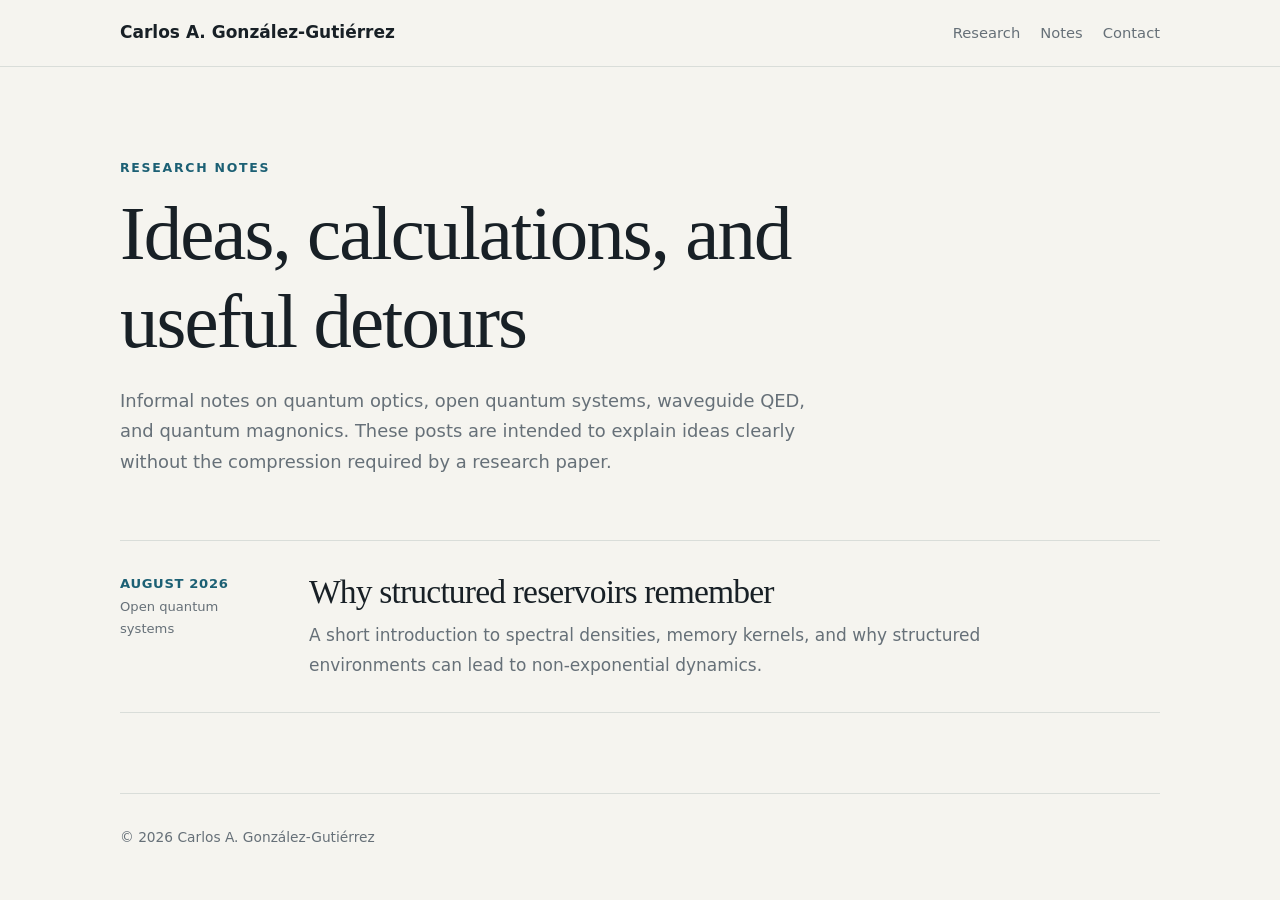
<file: blog/index.html>
<!doctype html>
<html lang="en">
<head>
  <meta charset="utf-8">
  <meta name="viewport" content="width=device-width, initial-scale=1">
  <meta name="description" content="Research notes by Carlos A. González-Gutiérrez.">
  <title>Research Notes | Carlos A. González-Gutiérrez</title>
  <link rel="stylesheet" href="blog.css">
</head>

<body>
  <header class="site-header">
    <nav class="nav" aria-label="Blog navigation">
      <a href="../">Carlos A. González-Gutiérrez</a>
      <div class="nav-links">
        <a href="../#research">Research</a>
        <a href="./">Notes</a>
        <a href="../#contact">Contact</a>
      </div>
    </nav>
  </header>

  <main>
    <header class="blog-hero">
      <p class="eyebrow">Research notes</p>
      <h1>Ideas, calculations, and useful detours</h1>
      <p class="hero-copy">
        Informal notes on quantum optics, open quantum systems, waveguide QED,
        and quantum magnonics. These posts are intended to explain ideas clearly
        without the compression required by a research paper.
      </p>
    </header>

    <section class="post-list" aria-label="All research notes">
      <article class="post-card">
        <div class="post-meta">
          <time datetime="2026-08-01">August 2026</time>
          Open quantum systems
        </div>

        <div>
          <h2>
            <a href="why-structured-reservoirs-remember.html">
              Why structured reservoirs remember
            </a>
          </h2>
          <p>
            A short introduction to spectral densities, memory kernels, and
            why structured environments can lead to non-exponential dynamics.
          </p>
        </div>
      </article>

      <!-- To add another post, copy the article block above and update:
           1. the date,
           2. the category,
           3. the link,
           4. the title,
           5. the description. -->
    </section>
  </main>

  <footer>
    © <span id="year"></span> Carlos A. González-Gutiérrez
  </footer>

  <script>
    document.getElementById("year").textContent = new Date().getFullYear();
  </script>
</body>
</html>
</file>
<file: blog/blog.css>
:root {
  --bg: #f5f4ef;
  --paper: #fbfaf7;
  --text: #182026;
  --muted: #667078;
  --accent: #1c6074;
  --accent-dark: #124755;
  --line: #d9ddd9;
  --soft: #e8eff0;
  --max-width: 1040px;
  --article-width: 760px;
  --serif: Georgia, "Times New Roman", serif;
  --sans: Inter, ui-sans-serif, system-ui, -apple-system, BlinkMacSystemFont,
          "Segoe UI", Helvetica, Arial, sans-serif;
}

@media (prefers-color-scheme: dark) {
  :root {
    --bg: #101416;
    --paper: #151b1e;
    --text: #edf2f3;
    --muted: #a4afb3;
    --accent: #72c9dd;
    --accent-dark: #a7e5f1;
    --line: #2b3539;
    --soft: #182a30;
  }
}

* { box-sizing: border-box; }
html { scroll-behavior: smooth; }

body {
  margin: 0;
  background: var(--bg);
  color: var(--text);
  font-family: var(--sans);
  font-size: 17px;
  line-height: 1.72;
  -webkit-font-smoothing: antialiased;
  text-rendering: optimizeLegibility;
}

a {
  color: var(--accent);
  text-decoration-thickness: 1px;
  text-underline-offset: 4px;
}

a:hover { color: var(--accent-dark); }

.site-header {
  position: sticky;
  top: 0;
  z-index: 20;
  border-bottom: 1px solid var(--line);
  background: var(--bg);
  background: color-mix(in srgb, var(--bg) 90%, transparent);
  backdrop-filter: blur(14px);
}

.nav {
  width: min(calc(100% - 40px), var(--max-width));
  min-height: 66px;
  margin: 0 auto;
  display: flex;
  align-items: center;
  justify-content: space-between;
  gap: 24px;
}

.nav a {
  color: var(--text);
  font-weight: 700;
  text-decoration: none;
}

.nav-links {
  display: flex;
  gap: 20px;
  font-size: 0.92rem;
}

.nav-links a {
  color: var(--muted);
  font-weight: 500;
}

main,
footer {
  width: min(calc(100% - 40px), var(--max-width));
  margin: 0 auto;
}

.blog-hero {
  padding: 90px 0 62px;
}

.eyebrow {
  margin: 0 0 12px;
  color: var(--accent);
  font-size: 0.78rem;
  font-weight: 800;
  letter-spacing: 0.14em;
  text-transform: uppercase;
}

h1, h2, h3 {
  font-family: var(--serif);
  font-weight: 500;
  line-height: 1.14;
  letter-spacing: -0.025em;
}

h1 {
  max-width: 800px;
  margin: 0 0 20px;
  font-size: clamp(2.5rem, 6vw, 4.8rem);
}

.hero-copy {
  max-width: 720px;
  margin: 0;
  color: var(--muted);
  font-size: 1.12rem;
}

.post-list {
  padding: 0 0 80px;
  border-top: 1px solid var(--line);
}

.post-card {
  display: grid;
  grid-template-columns: 155px minmax(0, 1fr);
  gap: 34px;
  padding: 32px 0;
  border-bottom: 1px solid var(--line);
}

.post-meta {
  color: var(--muted);
  font-size: 0.82rem;
}

.post-meta time {
  display: block;
  color: var(--accent);
  font-weight: 800;
  letter-spacing: 0.05em;
  text-transform: uppercase;
}

.post-card h2 {
  margin: 0 0 10px;
  font-size: clamp(1.5rem, 3vw, 2.1rem);
}

.post-card h2 a {
  color: var(--text);
  text-decoration: none;
}

.post-card p {
  max-width: 700px;
  margin: 0;
  color: var(--muted);
}

.article-header,
.article-body {
  width: min(100%, var(--article-width));
  margin-left: auto;
  margin-right: auto;
}

.article-header {
  padding: 82px 0 46px;
}

.article-header h1 {
  font-size: clamp(2.4rem, 6vw, 4.5rem);
}

.article-meta {
  display: flex;
  flex-wrap: wrap;
  gap: 8px 16px;
  color: var(--muted);
  font-size: 0.87rem;
}

.article-deck {
  margin: 22px 0 0;
  color: var(--muted);
  font-size: 1.15rem;
}

.article-body {
  padding: 8px 0 84px;
}

.article-body h2 {
  margin: 2.6em 0 0.75em;
  font-size: clamp(1.65rem, 3vw, 2.25rem);
}

.article-body h3 {
  margin: 2em 0 0.6em;
  font-size: 1.35rem;
}

.article-body p,
.article-body ul,
.article-body ol {
  margin-top: 0;
  margin-bottom: 1.35em;
}

.article-body li + li {
  margin-top: 0.45em;
}

.article-body blockquote {
  margin: 2em 0;
  padding: 4px 0 4px 22px;
  border-left: 3px solid var(--accent);
  color: var(--muted);
}

.equation-note {
  margin: 2em 0;
  padding: 20px 22px;
  overflow-x: auto;
  border: 1px solid var(--line);
  border-radius: 10px;
  background: var(--paper);
}

.article-figure {
  margin: 2.5em 0;
}

.article-figure img {
  width: 100%;
  display: block;
  border: 1px solid var(--line);
  border-radius: 10px;
  background: white;
}

.article-figure figcaption {
  margin-top: 10px;
  color: var(--muted);
  font-size: 0.82rem;
  line-height: 1.5;
}

.references {
  padding-left: 1.25em;
  font-size: 0.95rem;
}

.back-link {
  display: inline-flex;
  margin-top: 26px;
  font-weight: 700;
  text-decoration: none;
}

footer {
  padding: 32px 0 44px;
  border-top: 1px solid var(--line);
  color: var(--muted);
  font-size: 0.86rem;
}

@media (max-width: 680px) {
  .nav {
    align-items: flex-start;
    padding: 15px 0;
  }

  .nav-links {
    flex-wrap: wrap;
    justify-content: flex-end;
    gap: 8px 14px;
  }

  .post-card {
    grid-template-columns: 1fr;
    gap: 10px;
  }

  .blog-hero {
    padding-top: 64px;
  }

  .article-header {
    padding-top: 62px;
  }
}

@media (prefers-reduced-motion: reduce) {
  html { scroll-behavior: auto; }
}
</file>
